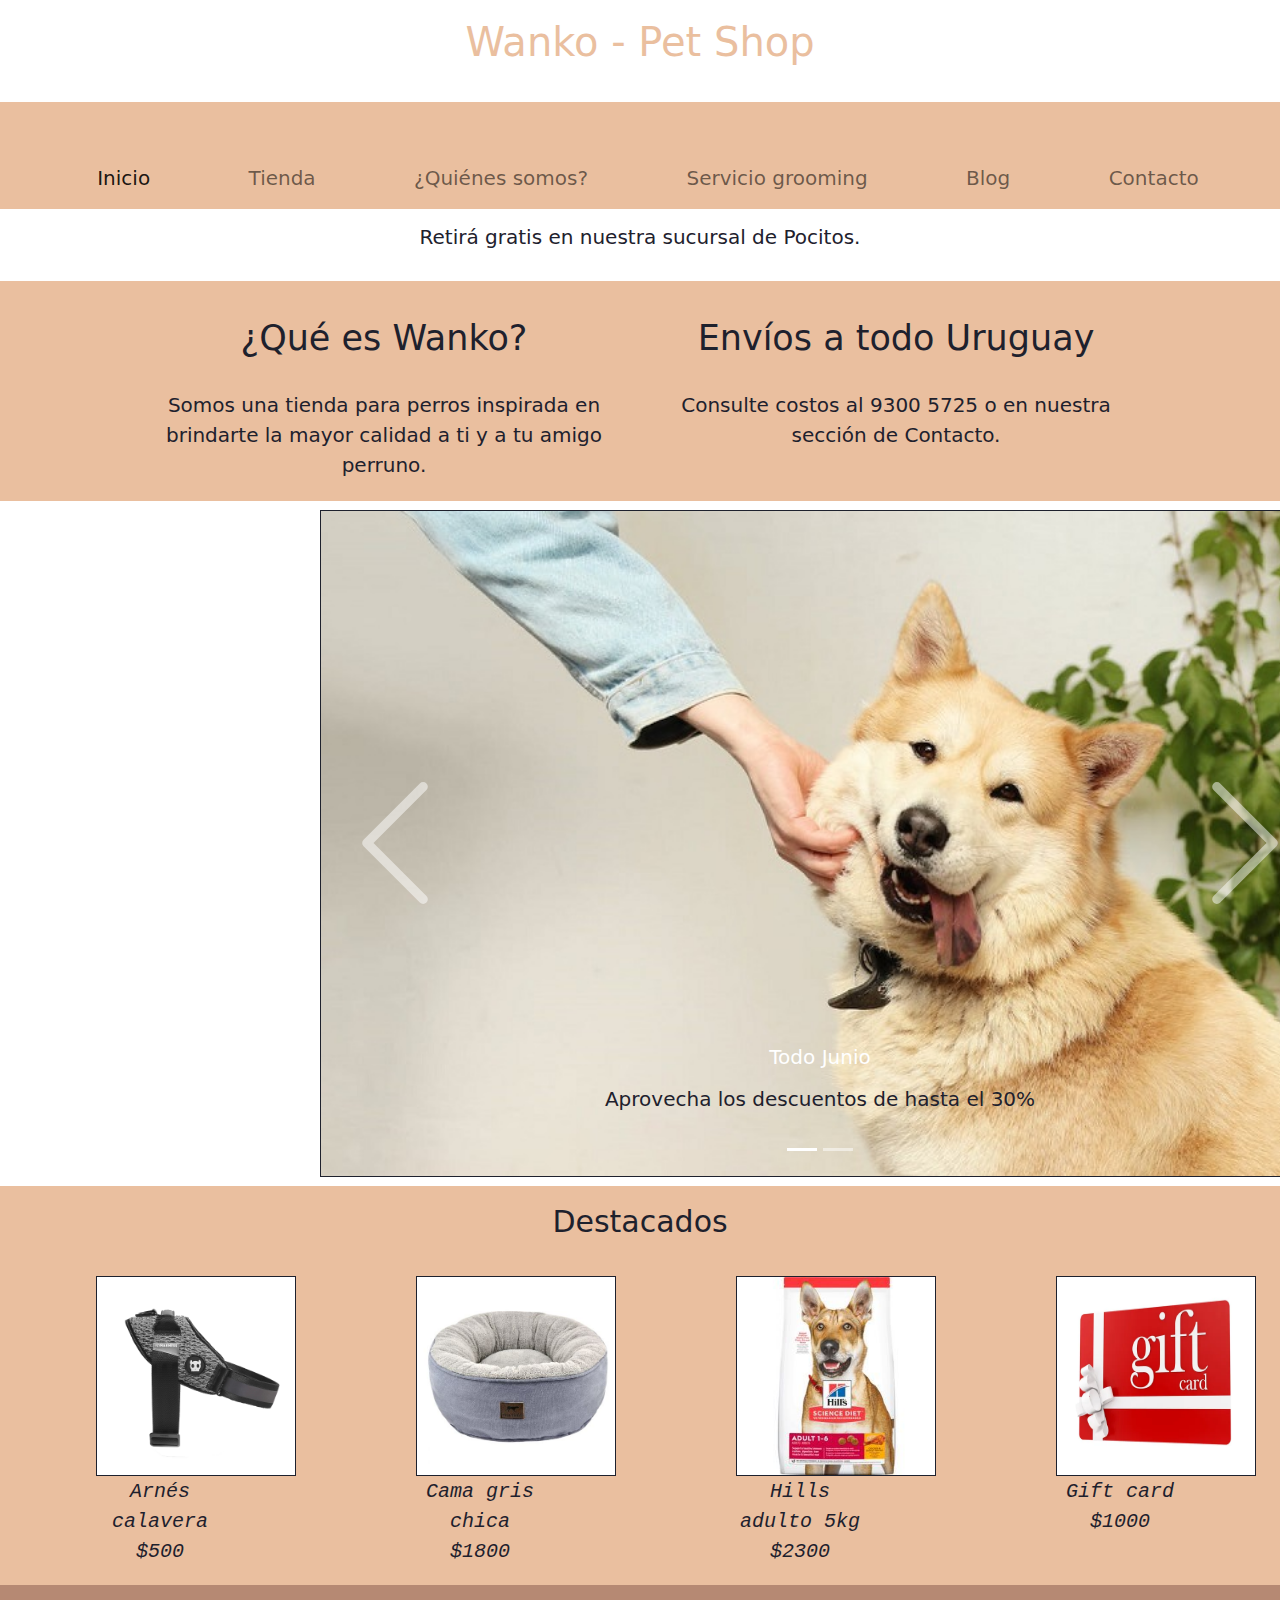
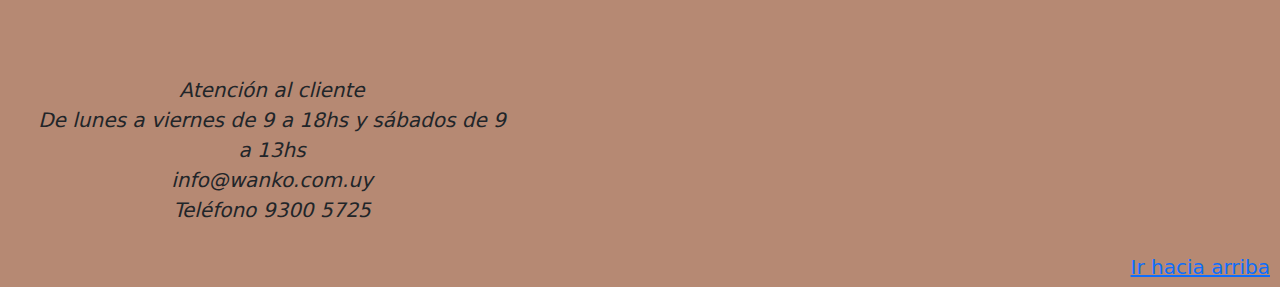
<file: index.html>
<!DOCTYPE html>
<html lang="es">
<head>
    <meta charset="UTF-8">
    <meta http-equiv="X-UA-Compatible" content="IE=edge">
    <meta name="viewport" content="width=device-width, initial-scale=1.0">
    <!--Keywords-->
    <meta name="keywords" content="perro, uruguay, montevideo, juguete, alimento, collar, mascota">
    <title>
        Wanko | Inicio
    </title>
    <!--Description-->
    <meta name="description" content="Tienda online de productos para perros. Hacemos envíos a todo Uruguay.">
    <!--Bootstrap-->
    <link rel="stylesheet" href="css/bootstrap.css">
    <!--Estilos CSS-->
    <link rel="stylesheet" href="./css/estilos.css">
     <!--Favicon-->
    <link rel="shortcut icon" href="imagen/favicon.ico" type="image/x-icon">
    <link rel="icon" href="imagen/favicon.ico" type="image/x-icon">

</head>
<body>
  <header id="arriba" class="centrar">
    <h1> Wanko - Pet Shop</h1>
  </header>
    <nav class="navbar navbar-expand-lg navbar-light" style="background-color: #EABF9F;">
      <div class="container-fluid">
        <a class="navbar-brand" href="#"></a>
        <button class="navbar-toggler" type="button" data-bs-toggle="collapse" data-bs-target="#navbarNav" aria-controls="navbarNav" aria-expanded="false" aria-label="Toggle navigation">
          <span class="navbar-toggler-icon"></span>
        </button>
        <div class="collapse navbar-collapse" id="navbarNav">
          <ul class="navbar-nav">
            <li class="nav-item">
              <a class="nav-link active" aria-current="page" href="index.html">Inicio</a>
            </li>
            <li class="nav-item">
              <a class="nav-link" href="paginas/tienda.html">Tienda</a>
            </li>
            <li class="nav-item">
              <a class="nav-link" href="paginas/faq.html">¿Quiénes somos?</a>
            </li>
            <li class="nav-item">
              <a class="nav-link" href="paginas/grooming.html">Servicio grooming</a>
            </li>
            <li class="nav-item">
              <a class="nav-link" href="paginas/blog.html">Blog</a>
            </li>
            <li class="nav-item">
              <a class="nav-link" href="paginas/contacto.html">Contacto</a>
            </li>
          </ul>
        </div>
      </div>
  </nav>
    <div class="mensajeHeader">
        <p class="centrar">
            Retirá gratis en nuestra sucursal de Pocitos.
        </p>
    </div>
    <main>
        </div>
        <section class="grid">
        <div>
            <h2 class="centrar"> 
                ¿Qué es Wanko?
            </h2>
            <p class="centrar">
                Somos una tienda para perros inspirada en brindarte la mayor calidad a ti y a tu amigo perruno.
            </p>
        </div>
        <div>
            <h2 class="centrar">
                Envíos a todo Uruguay
            </h2>
            <p class="centrar">
                Consulte costos al 9300 5725 o en nuestra sección de Contacto.
            </p>
        </div>
        </section>
        <!--Carrusel-->
        <div id="carouselExampleCaptions" class="carousel slide d-none d-md-block" data-bs-ride="false">
            <div class="carousel-indicators">
              <button type="button" data-bs-target="#carouselExampleCaptions" data-bs-slide-to="0" class="active" aria-current="true" aria-label="Slide 1"></button>
              <button type="button" data-bs-target="#carouselExampleCaptions" data-bs-slide-to="1" aria-label="Slide 2"></button>
            </div>
            <div class="carousel-inner">
              <div class="carousel-item active">
                <img src="imagen/pexels-photo-4422100.jpeg" class="d-block w-100" alt="Imagen perro">
                <div class="carousel-caption d-none d-md-block">
                  <h5>Todo Junio </h5>
                  <p>Aprovecha los descuentos de hasta el 30%</p>
                </div>
              </div>
              <div class="carousel-item">
                <img src="imagen/dog-cavalier-king-charles-spaniel-funny-pet-162193.jpeg" class="d-block w-100" alt="Imagen perro">
                <div class="carousel-caption d-none d-md-block">
                  <h5>Tienda abierta de lunes a sábado</h5>
                  <p>Ven a visitarnos</p>
                </div>
              </div>
            </div>
            <button class="carousel-control-prev" type="button" data-bs-target="#carouselExampleCaptions" data-bs-slide="prev">
              <span class="carousel-control-prev-icon" aria-hidden="true"></span>
              <span class="visually-hidden">Previous</span>
            </button>
            <button class="carousel-control-next" type="button" data-bs-target="#carouselExampleCaptions" data-bs-slide="next">
              <span class="carousel-control-next-icon" aria-hidden="true"></span>
              <span class="visually-hidden">Next</span>
            </button>
          </div>
          <!--Fin de carrusel-->
        <h3 class="centrar">Destacados</h3>
        <section class="gridDestacados">
            <div><img src="imagen/Flyharness-Urban-1.jpg" width="200" height="200" alt="Imagen de producto"> <p class="centrar cursivaDestacado">Arnés calavera $500</p>
            </div>
            <div> <img src="imagen/grey-bedding.jpg" width="200" height="200" alt="Imagen de producto"> <p class="centrar cursivaDestacado">Cama gris chica $1800</p>
            </div>
            <div><img src="imagen/hills_adulto_original.jpg" width="200" height="200" alt="Imagen de producto"> <p class="centrar cursivaDestacado">Hills adulto 5kg $2300</p>
            </div>
            <div><img src="imagen/depositphotos_14679439-stock-photo-gift-card.jpg" width="200" height="200" alt="Imagen de producto"> <p class="centrar cursivaDestacado">Gift card $1000</p>
            </div>
        </section>
    </main>
    <footer>
        <section class="gridFooter">
        <div>
        <ul class="cursiva">        
            <li>Atención al cliente</li>
            <li>De lunes a viernes de 9 a 18hs y sábados de 9 a 13hs</li>
            <li>info@wanko.com.uy</li>
            <li>Teléfono 9300 5725</li>
        </ul>
        </div>
        <div>
            <iframe src="https://www.google.com/maps/embed?pb=!1m18!1m12!1m3!1d1635.7381578827656!2d-56.150892566572445!3d-34.91958937253148!2m3!1f0!2f0!3f0!3m2!1i1024!2i768!4f13.1!3m3!1m2!1s0x959f817037f20ba9%3A0x3cf224806e90696a!2sRbla.%20Mahatma%20Gandhi%20675%2C%2011300%20Montevideo%2C%20Departamento%20de%20Montevideo!5e0!3m2!1ses-419!2suy!4v1652217825459!5m2!1ses-419!2suy" width="500" height="250" style="border:0;" allowfullscreen="" loading="lazy" referrerpolicy="no-referrer-when-downgrade"></iframe>
        </div>
        <div class="derecha">
            <a href="#arriba"> Ir hacia arriba</a>
        </div>
        </section>
    </footer>
    <!--JS de Bootstrap local-->
    <script src="js/bootstrap.js"></script>
</body>
</html>
</file>
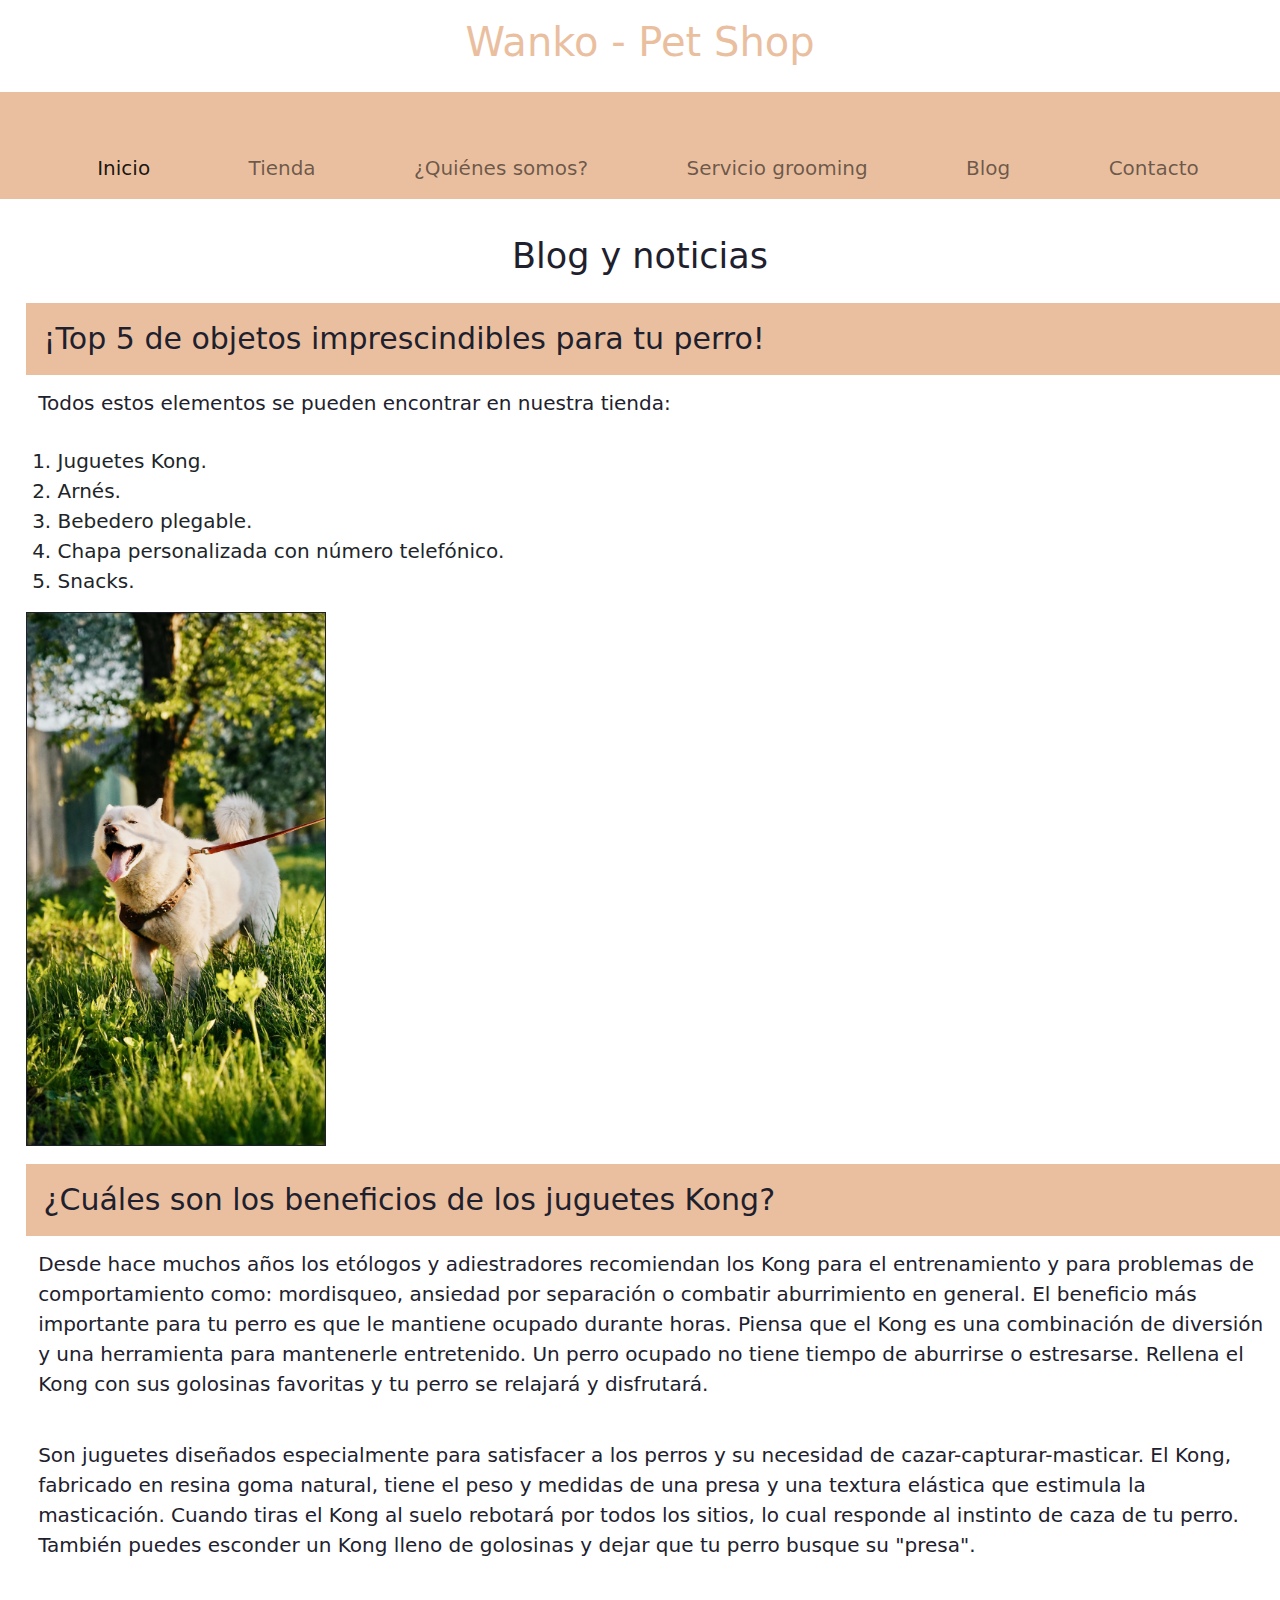
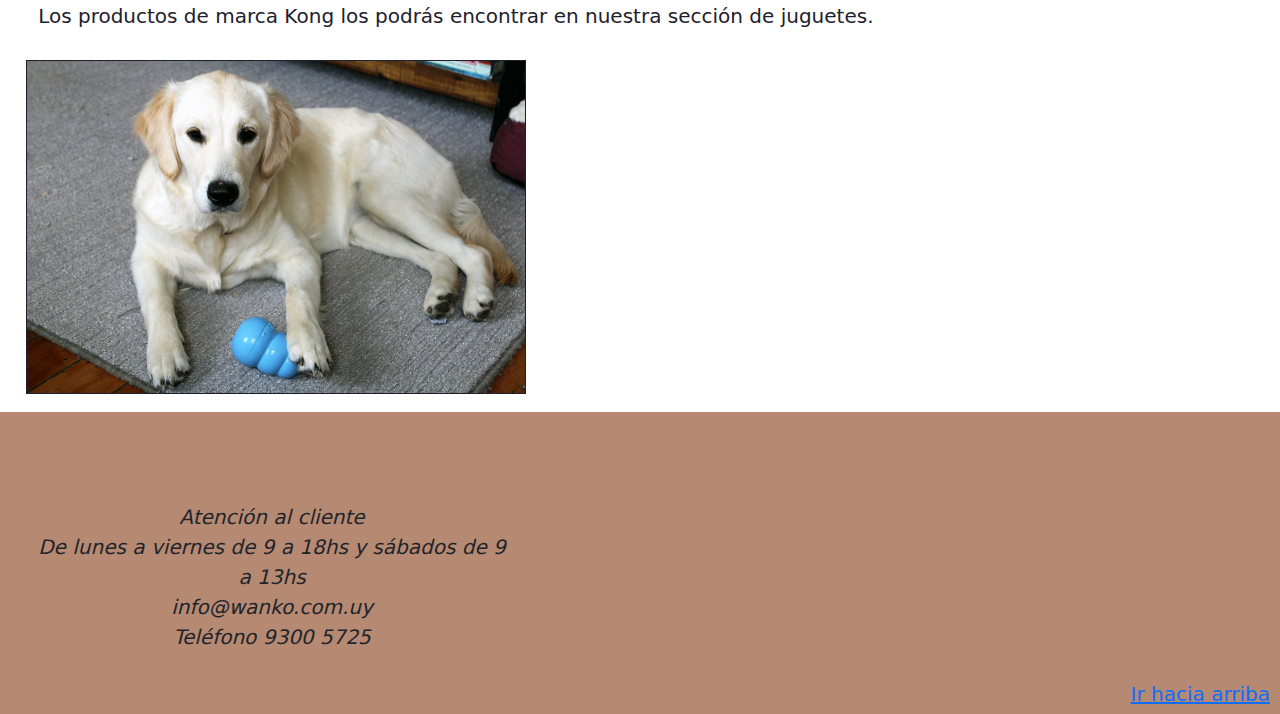
<file: paginas/blog.html>
<!DOCTYPE html>
<html lang="en">
<head>
    <meta charset="UTF-8">
    <meta http-equiv="X-UA-Compatible" content="IE=edge">
    <meta name="viewport" content="width=device-width, initial-scale=1.0">
    <!--Keywords-->
    <meta name="keywords" content="perro, uruguay, montevideo, juguete, alimento, collar, mascota">
    <title>Wanko | Blog </title>  
    <!--Description-->
    <meta name="description" content="Encontrarás noticias divertidas sobre perros aquí.">
    <!--Bootstrap-->
    <link rel="stylesheet" href="../css/bootstrap.css">
    <!--Estilos CSS-->
    <link rel="stylesheet" href="../css/estilos.css">
    <!--Favicon-->
    <link rel="shortcut icon" href="../imagen/favicon.ico" type="image/x-icon">
    <link rel="icon" href="../imagen/favicon.ico" type="image/x-icon">
</head>
<body>
    <header id="arriba" class="centrar">
        <h1> Wanko - Pet Shop</h1>
        <nav class="navbar navbar-expand-lg navbar-light" style="background-color: #EABF9F;">
            <div class="container-fluid">
              <a class="navbar-brand" href="#"></a>
              <button class="navbar-toggler" type="button" data-bs-toggle="collapse" data-bs-target="#navbarNav" aria-controls="navbarNav" aria-expanded="false" aria-label="Toggle navigation">
                <span class="navbar-toggler-icon"></span>
              </button>
              <div class="collapse navbar-collapse" id="navbarNav">
                <ul class="navbar-nav">
                  <li class="nav-item">
                    <a class="nav-link active" aria-current="page" href="../index.html">Inicio</a>
                  </li>
                  <li class="nav-item">
                    <a class="nav-link" href="../paginas/tienda.html">Tienda</a>
                  </li>
                  <li class="nav-item">
                    <a class="nav-link" href="../paginas/faq.html">¿Quiénes somos?</a>
                  </li>
                  <li class="nav-item">
                    <a class="nav-link" href="../paginas/grooming.html">Servicio grooming</a>
                  </li>
                  <li class="nav-item">
                    <a class="nav-link" href="../paginas/blog.html">Blog</a>
                  </li>
                  <li class="nav-item">
                    <a class="nav-link" href="../paginas/contacto.html">Contacto</a>
                  </li>
                </ul>
              </div>
            </div>
        </nav>
    </header>
    <main>
        <h2 class="centrar">Blog y noticias</h2>
        <div class="gridBlog">
        <h3> ¡Top 5 de objetos imprescindibles para tu perro!</h3>
        <p>Todos estos elementos se pueden encontrar en nuestra tienda:</p>
        <ol>
            <li>Juguetes Kong.</li>
            <li>Arnés.</li>
            <li>Bebedero plegable.</li>
            <li>Chapa personalizada con número telefónico.</li>
            <li>Snacks.</li>
        </ol>
        <img src="../imagen/pexels-anastasia-ilinamakarova-12031035.jpg" width="300" alt="Perro Akita paseando con un arnés">
        </div>
        <div class="gridBlog">
        <h3>¿Cuáles son los beneficios de los juguetes Kong?</h3>
        <p>Desde hace muchos años los etólogos y adiestradores recomiendan los Kong para el entrenamiento y para problemas de comportamiento como: mordisqueo, ansiedad por separación o combatir aburrimiento en general. El beneficio más importante para tu perro es que le mantiene ocupado durante horas. Piensa que el Kong es una combinación de diversión y una herramienta para mantenerle entretenido. Un perro ocupado no tiene tiempo de aburrirse o estresarse. Rellena el Kong con sus golosinas favoritas y tu perro se relajará y disfrutará.</p>
        <p>Son juguetes diseñados especialmente para satisfacer a los perros y su necesidad de cazar-capturar-masticar. El Kong, fabricado en resina goma natural, tiene el peso y medidas de una presa y una textura elástica que estimula la masticación. Cuando tiras el Kong al suelo rebotará por todos los sitios, lo cual responde al instinto de caza de tu perro. También puedes esconder un Kong lleno de golosinas y dejar que tu perro busque su "presa".</p>
        <p>Los productos de marca Kong los podrás encontrar en nuestra sección de juguetes.</p>
        <img src="../imagen/_hero_horiz_Kong-Puppy-Dog-Toy-1-9dcccc3429c044d8a68571f79461d06a.jpg" width="500" alt="Perro Golden Retriever con su Kong">
      </div>
    </main>
    <footer>
        <section class="gridFooter">
        <div>
        <ul class="cursiva">        
            <li>Atención al cliente</li>
            <li>De lunes a viernes de 9 a 18hs y sábados de 9 a 13hs</li>
            <li>info@wanko.com.uy</li>
            <li>Teléfono 9300 5725</li>
        </ul>
        </div>
        <div>
            <iframe src="https://www.google.com/maps/embed?pb=!1m18!1m12!1m3!1d1635.7381578827656!2d-56.150892566572445!3d-34.91958937253148!2m3!1f0!2f0!3f0!3m2!1i1024!2i768!4f13.1!3m3!1m2!1s0x959f817037f20ba9%3A0x3cf224806e90696a!2sRbla.%20Mahatma%20Gandhi%20675%2C%2011300%20Montevideo%2C%20Departamento%20de%20Montevideo!5e0!3m2!1ses-419!2suy!4v1652217825459!5m2!1ses-419!2suy" width="500" height="250" style="border:0;" allowfullscreen="" loading="lazy" referrerpolicy="no-referrer-when-downgrade"></iframe>
        </div>
        <div class="derecha">
            <a href="#arriba"> Ir hacia arriba</a>
        </div>
        </section>
    </footer>
    <!--JS de Bootstrap local-->
    <script src="../js/bootstrap.js"></script>
</body>
</html>
</file>
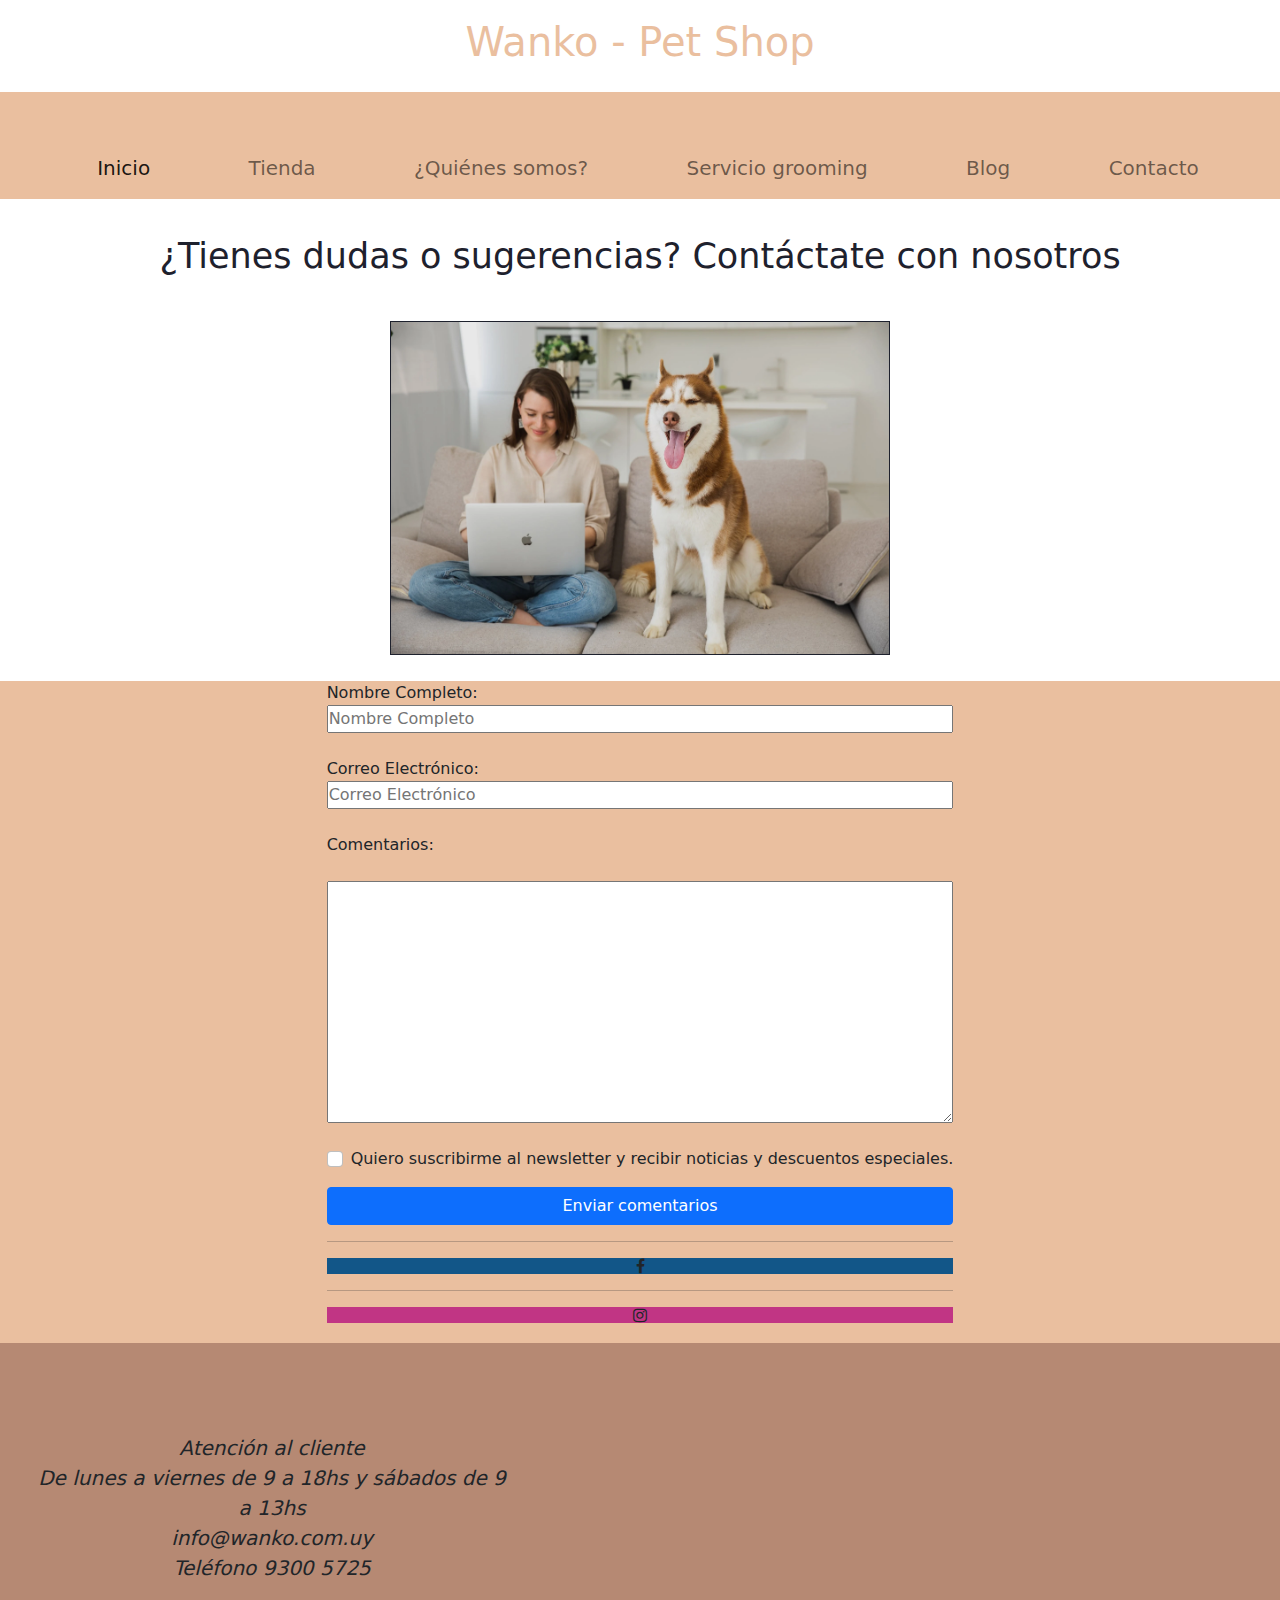
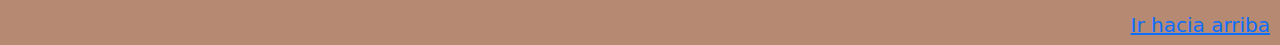
<file: paginas/contacto.html>
<!DOCTYPE html>
<html lang="es">
<head>
    <meta charset="UTF-8">
    <meta http-equiv="X-UA-Compatible" content="IE=edge">
    <meta name="viewport" content="width=device-width, initial-scale=1.0">
    <!--Keywords-->
    <meta name="keywords" content="perro, uruguay, montevideo, juguete, alimento, collar, mascota">
    <title> Wanko | Contacto </title>
    <!--Description-->
    <meta name="description" content="Página de contacto de Wanko. Mira nuestras redes sociales.">
    <!--Bootstrap-->
    <link rel="stylesheet" href="../css/bootstrap.css">
    <!--Estilos CSS-->
    <link rel="stylesheet" href="../css/estilos.css">
    <!--Favicon-->
    <link rel="shortcut icon" href="../imagen/favicon.ico" type="image/x-icon">
    <link rel="icon" href="../imagen/favicon.ico" type="image/x-icon">
    <!--Social media-->
    <link rel="stylesheet" href="https://cdnjs.cloudflare.com/ajax/libs/font-awesome/4.7.0/css/font-awesome.min.css">
</head>   
<body>
    <header id="arriba" class="centrar">
        <h1> Wanko - Pet Shop</h1>
        <nav class="navbar navbar-expand-lg navbar-light" style="background-color: #EABF9F;">
            <div class="container-fluid">
              <a class="navbar-brand" href="#"></a>
              <button class="navbar-toggler" type="button" data-bs-toggle="collapse" data-bs-target="#navbarNav" aria-controls="navbarNav" aria-expanded="false" aria-label="Toggle navigation">
                <span class="navbar-toggler-icon"></span>
              </button>
              <div class="collapse navbar-collapse" id="navbarNav">
                <ul class="navbar-nav">
                  <li class="nav-item">
                    <a class="nav-link active" aria-current="page" href="../index.html">Inicio</a>
                  </li>
                  <li class="nav-item">
                    <a class="nav-link" href="../paginas/tienda.html">Tienda</a>
                  </li>
                  <li class="nav-item">
                    <a class="nav-link" href="../paginas/faq.html">¿Quiénes somos?</a>
                  </li>
                  <li class="nav-item">
                    <a class="nav-link" href="../paginas/grooming.html">Servicio grooming</a>
                  </li>
                  <li class="nav-item">
                    <a class="nav-link" href="../paginas/blog.html">Blog</a>
                  </li>
                  <li class="nav-item">
                    <a class="nav-link" href="../paginas/contacto.html">Contacto</a>
                  </li>
                </ul>
              </div>
            </div>
        </nav>
    </header>
    <main>
        <h2 class="centrar"> ¿Tienes dudas o sugerencias? Contáctate con nosotros</h2>
        <h2 class="centrar"><img src="../imagen/pexels-photo-4680295.webp" width="500" alt="Mujer escribiendo en una laptop con un Husky al lado"/></h2>
        <div class="form">
        <form action="">
            <label for="nombre"> Nombre Completo: </label>
            <input type="text" name="nombre" placeholder="Nombre Completo"> <br>
            <label for="correo"> Correo Electrónico: </label>
            <input type="email" name="correo" placeholder="Correo Electrónico"> <br>
            <label for="comentarios"> Comentarios: </label> <br>
            <textarea name="comentarios" cols="50" rows="10"></textarea><br>
              <div class="mb-3 form-check">
                <input type="checkbox" class="form-check-input" id="exampleCheck1">
                <label class="form-check-label" for="exampleCheck1">Quiero suscribirme al newsletter y recibir noticias y descuentos especiales.</label>
              </div>
              <button type="submit" class="btn btn-primary">Enviar comentarios</button>
              <hr>
              <i class="fa fa-facebook-f iconof centrar"></i>
              <hr>
              <i class="fa fa-instagram iconoi centrar"></i>
          </div>
    </main>
    <footer>
        <section class="gridFooter">
        <div>
        <ul class="cursiva">        
            <li>Atención al cliente</li>
            <li>De lunes a viernes de 9 a 18hs y sábados de 9 a 13hs</li>
            <li>info@wanko.com.uy</li>
            <li>Teléfono 9300 5725</li>
        </ul>
        </div>
        <div>
            <iframe src="https://www.google.com/maps/embed?pb=!1m18!1m12!1m3!1d1635.7381578827656!2d-56.150892566572445!3d-34.91958937253148!2m3!1f0!2f0!3f0!3m2!1i1024!2i768!4f13.1!3m3!1m2!1s0x959f817037f20ba9%3A0x3cf224806e90696a!2sRbla.%20Mahatma%20Gandhi%20675%2C%2011300%20Montevideo%2C%20Departamento%20de%20Montevideo!5e0!3m2!1ses-419!2suy!4v1652217825459!5m2!1ses-419!2suy" width="500" height="250" style="border:0;" allowfullscreen="" loading="lazy" referrerpolicy="no-referrer-when-downgrade"></iframe>
        </div>
        <div class="derecha">
            <a href="#arriba"> Ir hacia arriba</a>
        </div>
        </section>
    </footer>
    <!--JS de Bootstrap local-->
    <script src="../js/bootstrap.js"></script>
</body>
</html>
</file>
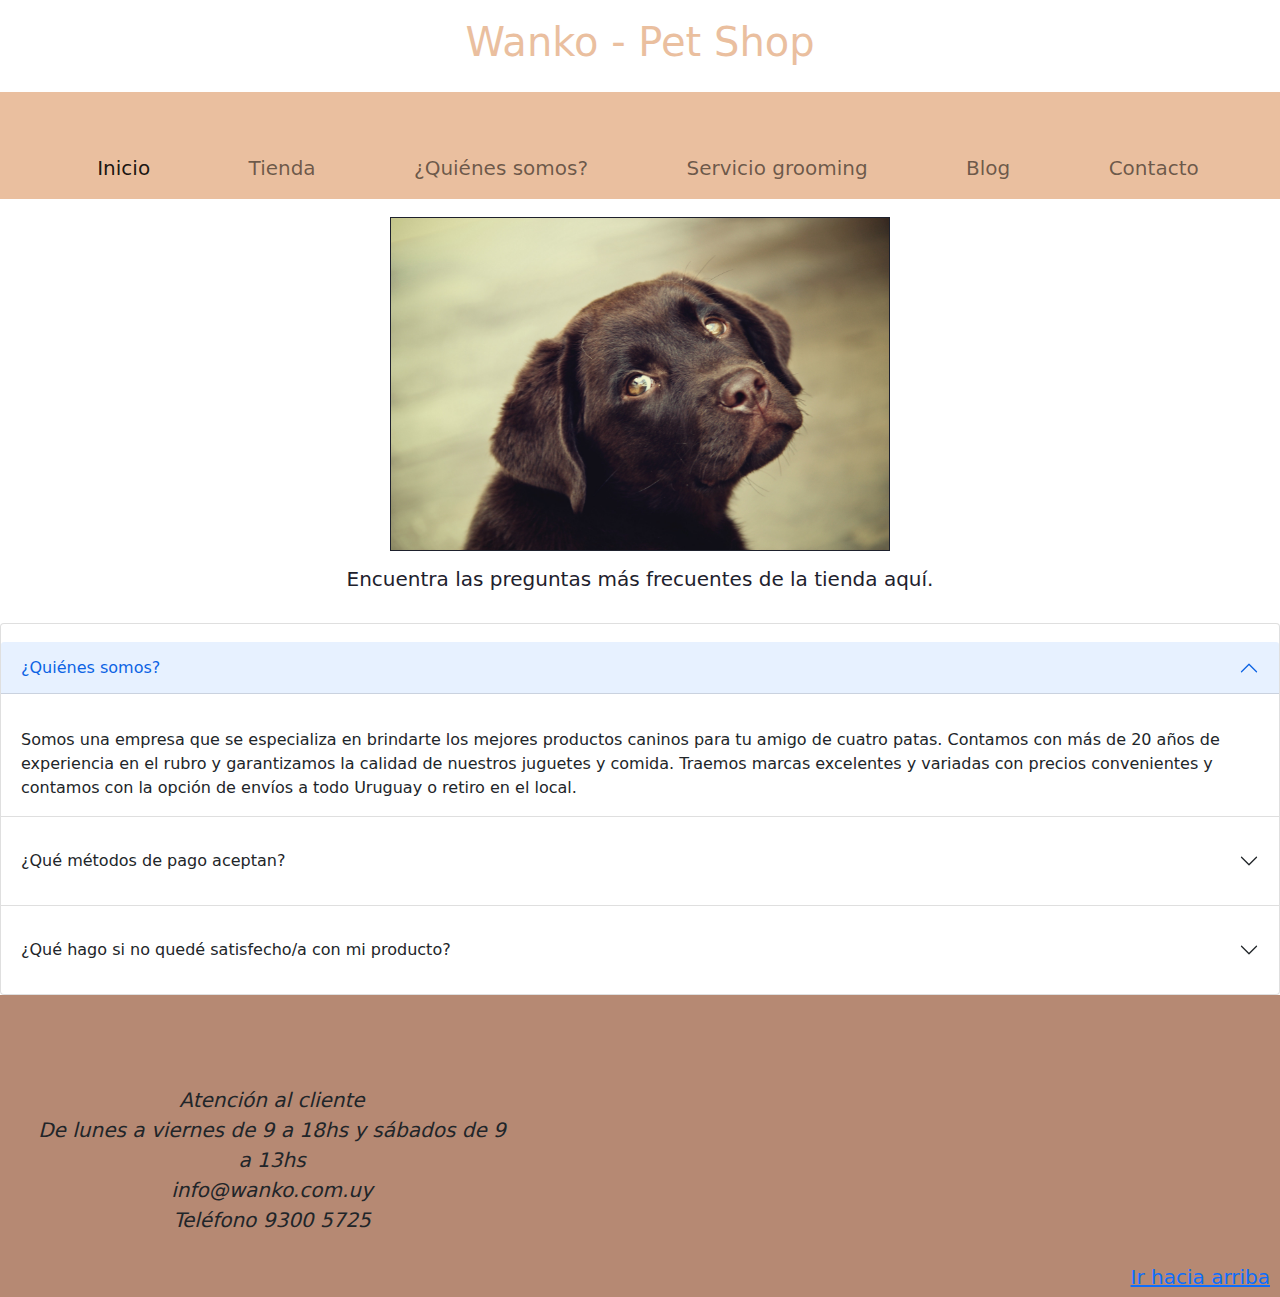
<file: paginas/faq.html>
<!DOCTYPE html>
<html lang="es">
<head>
    <meta charset="UTF-8">
    <meta http-equiv="X-UA-Compatible" content="IE=edge">
    <meta name="viewport" content="width=device-width, initial-scale=1.0">
    <!--Keywords-->
    <meta name="keywords" content="perro, uruguay, montevideo, juguete, alimento, collar, mascota">
    <title>Wanko | ¿Quiénes somos?</title>
    <!--Description-->
    <meta name="description" content="Preguntas frecuentes de tienda online para perros. Envíos a todo Montevideo.">
    <!--Bootstrap-->
    <link rel="stylesheet" href="../css/bootstrap.css">
     <!--Estilos CSS-->
    <link rel="stylesheet" href="../css/estilos.css">   
    <!--Favicon-->
    <link rel="shortcut icon" href="../imagen/favicon.ico" type="image/x-icon">
    <link rel="icon" href="../imagen/favicon.ico" type="image/x-icon">
</head>
<body>
    <header id="arriba" class="centrar">
        <h1> Wanko - Pet Shop</h1>
        <nav class="navbar navbar-expand-lg navbar-light" style="background-color: #EABF9F;">
            <div class="container-fluid">
              <a class="navbar-brand" href="#"></a>
              <button class="navbar-toggler" type="button" data-bs-toggle="collapse" data-bs-target="#navbarNav" aria-controls="navbarNav" aria-expanded="false" aria-label="Toggle navigation">
                <span class="navbar-toggler-icon"></span>
              </button>
              <div class="collapse navbar-collapse" id="navbarNav">
                <ul class="navbar-nav">
                  <li class="nav-item">
                    <a class="nav-link active" aria-current="page" href="../index.html">Inicio</a>
                  </li>
                  <li class="nav-item">
                    <a class="nav-link" href="../paginas/tienda.html">Tienda</a>
                  </li>
                  <li class="nav-item">
                    <a class="nav-link" href="../paginas/faq.html">¿Quiénes somos?</a>
                  </li>
                  <li class="nav-item">
                    <a class="nav-link" href="../paginas/grooming.html">Servicio grooming</a>
                  </li>
                  <li class="nav-item">
                    <a class="nav-link" href="../paginas/blog.html">Blog</a>
                  </li>
                  <li class="nav-item">
                    <a class="nav-link" href="../paginas/contacto.html">Contacto</a>
                  </li>
                </ul>
              </div>
            </div>
        </nav>
    </header>
    <main> 
        <div class="centrar">
            <img src="../imagen/pexels-helena-lopes-1790445.jpg" width="500" alt="Imagen de cachorro">
            <p>Encuentra las preguntas más frecuentes de la tienda aquí.</p>
        </div>
        <!--Principio acordeón-->
        <div class="accordion" id="accordionExample">
            <div class="accordion-item">
              <h2 class="accordion-header" id="headingOne">
                <button class="accordion-button" type="button" data-bs-toggle="collapse" data-bs-target="#collapseOne" aria-expanded="true" aria-controls="collapseOne">
                  ¿Quiénes somos?
                </button>
              </h2>
              <div id="collapseOne" class="accordion-collapse collapse show" aria-labelledby="headingOne" data-bs-parent="#accordionExample">
                <div class="accordion-body">
                  Somos una empresa que se especializa en brindarte los mejores productos caninos para tu amigo de cuatro patas. Contamos con más de 20 años de experiencia en el rubro y garantizamos la calidad de nuestros juguetes y comida. Traemos marcas excelentes y variadas con precios convenientes y contamos con la opción de envíos a todo Uruguay o retiro en el local.
                </div>
              </div>
            </div>
            <div class="accordion-item">
              <h2 class="accordion-header" id="headingTwo">
                <button class="accordion-button collapsed" type="button" data-bs-toggle="collapse" data-bs-target="#collapseTwo" aria-expanded="false" aria-controls="collapseTwo">
                  ¿Qué métodos de pago aceptan?
                </button>
              </h2>
              <div id="collapseTwo" class="accordion-collapse collapse" aria-labelledby="headingTwo" data-bs-parent="#accordionExample">
                <div class="accordion-body">
                    En nuestra tienda online aceptamos pago por Paypal, MercadoPago, o tarjeta de crédito o débito MasterCard o Visa.
                </div>
              </div>
            </div>
            <div class="accordion-item">
              <h2 class="accordion-header" id="headingThree">
                <button class="accordion-button collapsed" type="button" data-bs-toggle="collapse" data-bs-target="#collapseThree" aria-expanded="false" aria-controls="collapseThree">
                ¿Qué hago si no quedé satisfecho/a con mi producto?
                </button>
              </h2>
              <div id="collapseThree" class="accordion-collapse collapse" aria-labelledby="headingThree" data-bs-parent="#accordionExample">
                <div class="accordion-body">
                Contamos con un sistema de reembolso si el producto entregado estaba defectuoso o roto al momento de ser entregado. No se aceptará por mal uso del mismo. Por favor dirígite a nuestra página de contacto y llena el formulario para que podamos ayudarte si tienes alguna duda, te atenderemos lo más pronto posible.
                </div>
              </div>
            </div>
          </div>
        <!--Fin acordeón-->
    </main>
    <footer>
        <section class="gridFooter">
        <div>
        <ul class="cursiva">        
            <li>Atención al cliente</li>
            <li>De lunes a viernes de 9 a 18hs y sábados de 9 a 13hs</li>
            <li>info@wanko.com.uy</li>
            <li>Teléfono 9300 5725</li>
        </ul>
        </div>
        <div>
            <iframe src="https://www.google.com/maps/embed?pb=!1m18!1m12!1m3!1d1635.7381578827656!2d-56.150892566572445!3d-34.91958937253148!2m3!1f0!2f0!3f0!3m2!1i1024!2i768!4f13.1!3m3!1m2!1s0x959f817037f20ba9%3A0x3cf224806e90696a!2sRbla.%20Mahatma%20Gandhi%20675%2C%2011300%20Montevideo%2C%20Departamento%20de%20Montevideo!5e0!3m2!1ses-419!2suy!4v1652217825459!5m2!1ses-419!2suy" width="500" height="250" style="border:0;" allowfullscreen="" loading="lazy" referrerpolicy="no-referrer-when-downgrade"></iframe>
        </div>
        <div class="derecha">
            <a href="#arriba"> Ir hacia arriba</a>
        </div>
        </section>
    </footer>
    <!--JS de Bootstrap local-->
    <script src="../js/bootstrap.js"></script>
</body>
</html>
</file>
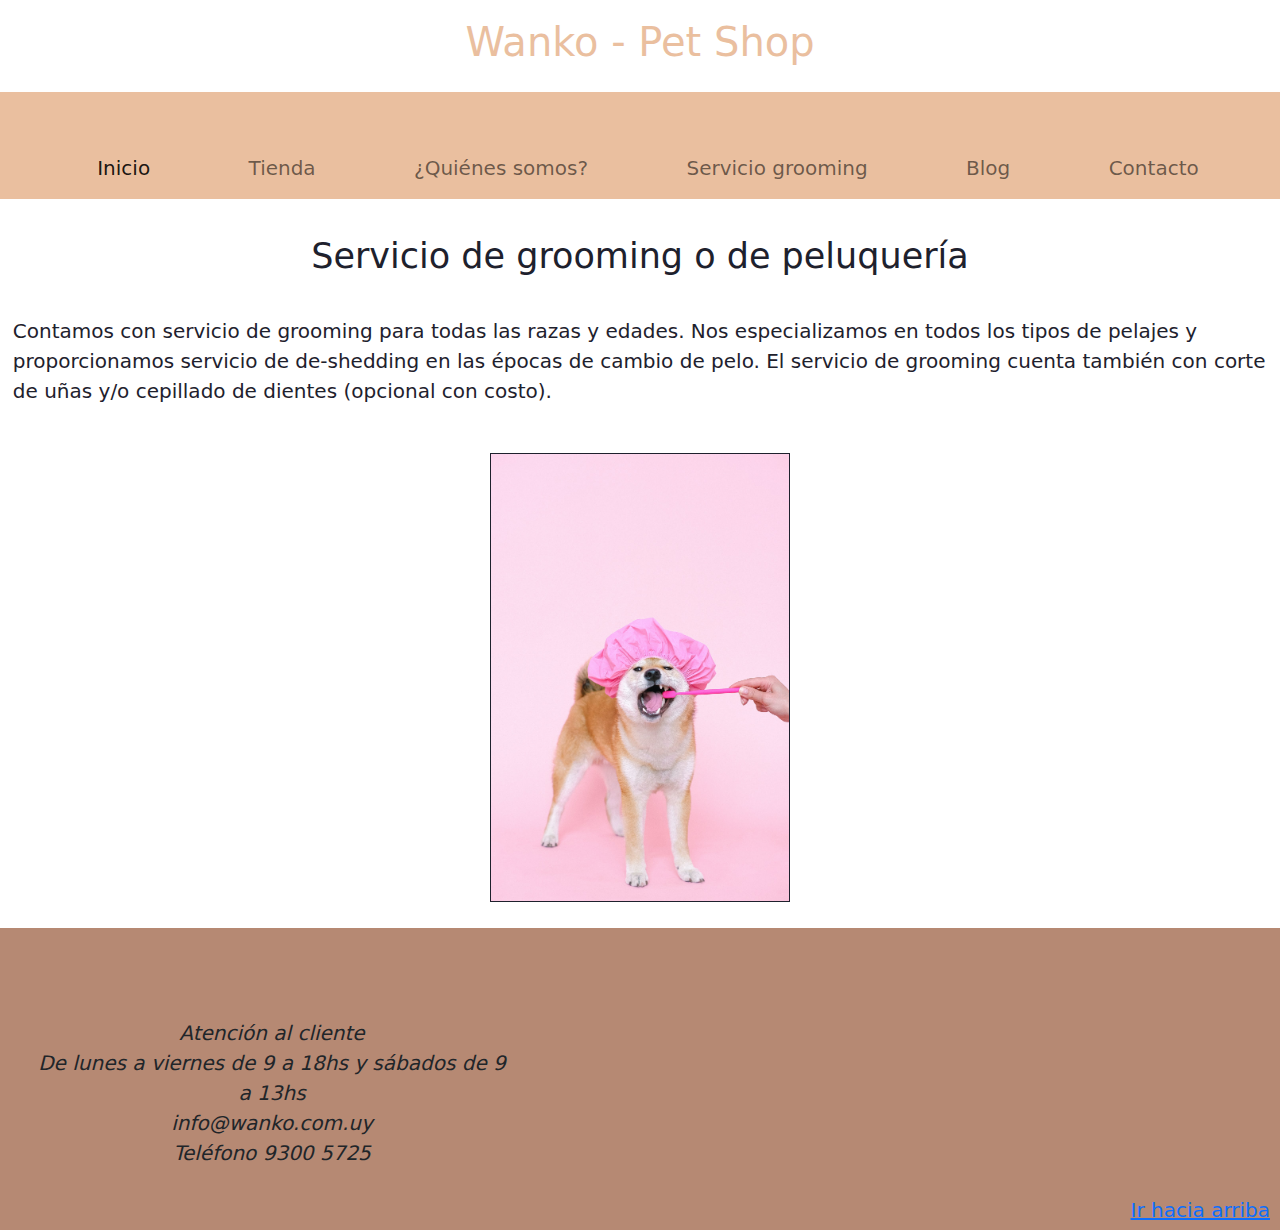
<file: paginas/grooming.html>
<!DOCTYPE html>
<html lang="es">
<head>
    <meta charset="UTF-8">
    <meta http-equiv="X-UA-Compatible" content="IE=edge">
    <meta name="viewport" content="width=device-width, initial-scale=1.0">
    <!--Keywords-->
    <meta name="keywords" content="perro, uruguay, montevideo, juguete, alimento, collar, mascota">
    <title>Servicio Grooming | Wanko</title>
    <!--Description-->
    <meta name="description" content="Servicio de peluquería canina en Montevideo de todas las razas.">
    <!--Bootstrap-->
    <link rel="stylesheet" href="../css/bootstrap.css">
    <!--Estilos CSS-->
    <link rel="stylesheet" href="../css/estilos.css">
    <!--Favicon-->
    <link rel="shortcut icon" href="../imagen/favicon.ico" type="image/x-icon">
    <link rel="icon" href="../imagen/favicon.ico" type="image/x-icon">
</head>
    <body>
    <header id="arriba" class="centrar">
        <h1> Wanko - Pet Shop</h1>
        <nav class="navbar navbar-expand-lg navbar-light" style="background-color: #EABF9F;">
            <div class="container-fluid">
              <a class="navbar-brand" href="#"></a>
              <button class="navbar-toggler" type="button" data-bs-toggle="collapse" data-bs-target="#navbarNav" aria-controls="navbarNav" aria-expanded="false" aria-label="Toggle navigation">
                <span class="navbar-toggler-icon"></span>
              </button>
              <div class="collapse navbar-collapse" id="navbarNav">
                <ul class="navbar-nav">
                  <li class="nav-item">
                    <a class="nav-link active" aria-current="page" href="../index.html">Inicio</a>
                  </li>
                  <li class="nav-item">
                    <a class="nav-link" href="../paginas/tienda.html">Tienda</a>
                  </li>
                  <li class="nav-item">
                    <a class="nav-link" href="../paginas/faq.html">¿Quiénes somos?</a>
                  </li>
                  <li class="nav-item">
                    <a class="nav-link" href="../paginas/grooming.html">Servicio grooming</a>
                  </li>
                  <li class="nav-item">
                    <a class="nav-link" href="../paginas/blog.html">Blog</a>
                  </li>
                  <li class="nav-item">
                    <a class="nav-link" href="../paginas/contacto.html">Contacto</a>
                  </li>
                </ul>
              </div>
            </div>
        </nav>
    </header>
    <main>
        <h2 class="centrar">Servicio de grooming o de peluquería</h2>
        <p>Contamos con servicio de grooming para todas las razas y edades. Nos especializamos en todos los tipos de pelajes y proporcionamos servicio de de-shedding en las épocas de cambio de pelo. El servicio de grooming cuenta también con corte de uñas y/o cepillado de dientes (opcional con costo).</p>
        <h2 class="centrar"><img src="../imagen/pexels-photo-4588018.jpeg" width="300" alt="Perro Shiba Inu con gorra de baño recibiendo un cepillado de dientes"</h2>

    </main>
    <footer>
        <section class="gridFooter">
        <div>
        <ul class="cursiva">        
            <li>Atención al cliente</li>
            <li>De lunes a viernes de 9 a 18hs y sábados de 9 a 13hs</li>
            <li>info@wanko.com.uy</li>
            <li>Teléfono 9300 5725</li>
        </ul>
        </div>
        <div>
            <iframe src="https://www.google.com/maps/embed?pb=!1m18!1m12!1m3!1d1635.7381578827656!2d-56.150892566572445!3d-34.91958937253148!2m3!1f0!2f0!3f0!3m2!1i1024!2i768!4f13.1!3m3!1m2!1s0x959f817037f20ba9%3A0x3cf224806e90696a!2sRbla.%20Mahatma%20Gandhi%20675%2C%2011300%20Montevideo%2C%20Departamento%20de%20Montevideo!5e0!3m2!1ses-419!2suy!4v1652217825459!5m2!1ses-419!2suy" width="500" height="250" style="border:0;" allowfullscreen="" loading="lazy" referrerpolicy="no-referrer-when-downgrade"></iframe>
        </div>
        <div class="derecha">
            <a href="#arriba"> Ir hacia arriba</a>
        </div>
        </section>
    </footer>
    <!--JS de Bootstrap local-->
    <script src="../js/bootstrap.js"></script>
</body>
</html>
</file>
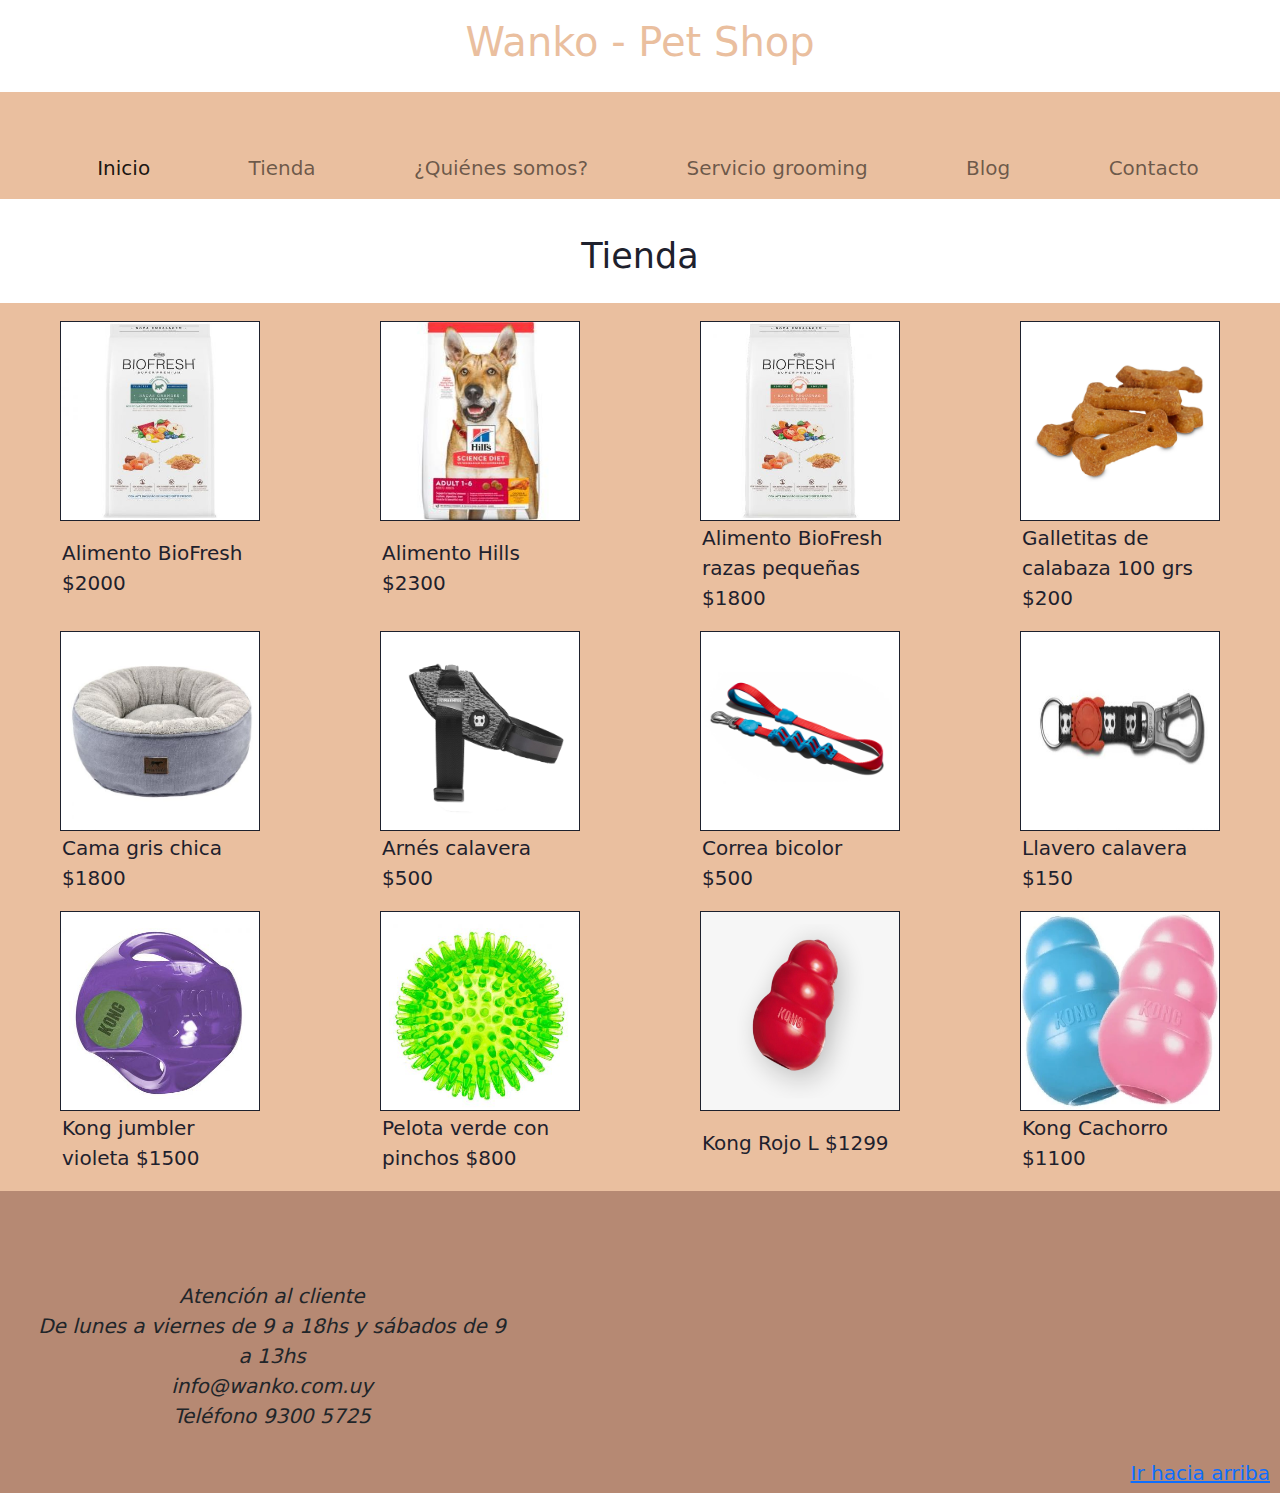
<file: paginas/tienda.html>
<!DOCTYPE html>
<html lang="es">
<head>
    <meta charset="UTF-8">
    <meta http-equiv="X-UA-Compatible" content="IE=edge">
    <meta name="viewport" content="width=device-width, initial-scale=1.0">
    <!--Keywords-->
    <meta name="keywords" content="perro, uruguay, montevideo, juguete, alimento, collar, mascota">
    <title>Wanko | Tienda</title>
    <!--Description-->
    <meta name="description" content="Tienda online de productos para perros. Hacemos envíos a todo Uruguay. Collares, juguetes y alimentos.">
    <!--Bootstrap-->
    <link rel="stylesheet" href="../css/bootstrap.css">
    <!--Estilos CSS-->
    <link rel="stylesheet" href="../css/estilos.css">
    <!--Favicon-->
    <link rel="shortcut icon" href="../imagen/favicon.ico" type="image/x-icon">
    <link rel="icon" href="../imagen/favicon.ico" type="image/x-icon">
</head>
<body>
    <header id="arriba" class="centrar">
        <h1> Wanko - Pet Shop</h1>
        <nav class="navbar navbar-expand-lg navbar-light" style="background-color: #EABF9F;">
            <div class="container-fluid">
              <a class="navbar-brand" href="#"></a>
              <button class="navbar-toggler" type="button" data-bs-toggle="collapse" data-bs-target="#navbarNav" aria-controls="navbarNav" aria-expanded="false" aria-label="Toggle navigation">
                <span class="navbar-toggler-icon"></span>
              </button>
              <div class="collapse navbar-collapse" id="navbarNav">
                <ul class="navbar-nav">
                  <li class="nav-item">
                    <a class="nav-link active" aria-current="page" href="../index.html">Inicio</a>
                  </li>
                  <li class="nav-item">
                    <a class="nav-link" href="../paginas/tienda.html">Tienda</a>
                  </li>
                  <li class="nav-item">
                    <a class="nav-link" href="../paginas/faq.html">¿Quiénes somos?</a>
                  </li>
                  <li class="nav-item">
                    <a class="nav-link" href="../paginas/grooming.html">Servicio grooming</a>
                  </li>
                  <li class="nav-item">
                    <a class="nav-link" href="../paginas/blog.html">Blog</a>
                  </li>
                  <li class="nav-item">
                    <a class="nav-link" href="../paginas/contacto.html">Contacto</a>
                  </li>
                </ul>
              </div>
            </div>
        </nav>
    </header>
    <main>
        <h2 class="centrar"> Tienda </h2>
        <section class="gridRepetitivo"> <!--Estilo Grid repetitivo-->
        <div class=centralizar><img src="../imagen/biofresh_filhote_rg_2.jpg" width="200" height="200" alt="Imagen de producto"> <p>Alimento BioFresh $2000</p></div>
        <div class=centralizar><img src="../imagen/hills_adulto_original.jpg" width="200" height="200" alt="Imagen de producto"> <p>Alimento Hills $2300</p></div>
        <div class=centralizar><img src="../imagen/biofresh-adulto-razas-pequenas-perros-1_2.jpg"width="200" height="200" alt="Imagen de producto"> <p>Alimento BioFresh razas pequeñas $1800</p></div>
        <div class=centralizar><img src="../imagen/2919811-center-1.webp" width="200" height="200" alt="Imagen de producto"> <p>Galletitas de calabaza 100 grs $200</p></div>
        <div class=centralizar><img src="../imagen/grey-bedding.jpg" width="200" height="200" alt="Imagen de producto"> <p>Cama gris chica $1800</p></div>
        <div class=centralizar><img src="../imagen/Flyharness-Urban-1.jpg" width="200" height="200" alt="Imagen de producto"> <p>Arnés calavera $500</p></div>
        <div class=centralizar><img src="../imagen/2Zee-Dog-Correa-RUFF-Mika1.png"width="200" height="200" alt="Imagen de producto"> <p>Correa bicolor $500</div>
        <div class=centralizar><img src="../imagen/kcskull_1.jpg" width="200" height="200" alt="Imagen de producto"> <p>Llavero calavera $150</div>
        <div class=centralizar><img src="../imagen/kong_jumbler_purple_1920x.jpg"width="200" height="200" alt="Imagen de producto"> <p>Kong jumbler violeta $1500</div>
        <div class=centralizar><img src="../imagen/pa6414_1.png"width="200" height="200" alt="Imagen de producto"> <p>Pelota verde con pinchos $800</div>
        <div class=centralizar><img src="../imagen/807-8073132_kong-dog-toy.png" width="200" height="200" alt="Imagen de producto"> <p>Kong Rojo L $1299</div>
        <div class=centralizar><img src="../imagen/Kong-puppy-toy-para-cachorros-juguete-cl-sico-de-8x5-cm-colores-medios-en-stock-rosa.jpg_Q90.jpg_.webp" width="200" height="200" alt="Imagen de producto"> <p>Kong Cachorro $1100 </div>
        </section>
    </main>
    <footer>
        <section class="gridFooter">
        <div>
        <ul class="cursiva">        
            <li>Atención al cliente</li>
            <li>De lunes a viernes de 9 a 18hs y sábados de 9 a 13hs</li>
            <li>info@wanko.com.uy</li>
            <li>Teléfono 9300 5725</li>
        </ul>
        </div>
        <div>
            <iframe src="https://www.google.com/maps/embed?pb=!1m18!1m12!1m3!1d1635.7381578827656!2d-56.150892566572445!3d-34.91958937253148!2m3!1f0!2f0!3f0!3m2!1i1024!2i768!4f13.1!3m3!1m2!1s0x959f817037f20ba9%3A0x3cf224806e90696a!2sRbla.%20Mahatma%20Gandhi%20675%2C%2011300%20Montevideo%2C%20Departamento%20de%20Montevideo!5e0!3m2!1ses-419!2suy!4v1652217825459!5m2!1ses-419!2suy" width="500" height="250" style="border:0;" allowfullscreen="" loading="lazy" referrerpolicy="no-referrer-when-downgrade"></iframe>
        </div>
        <div class="derecha">
            <a href="#arriba"> Ir hacia arriba</a>
        </div>
        </section>
    </footer>
    <!--JS de Bootstrap local-->
    <script src="../js/bootstrap.js"></script>
</body>
</html>
</file>
<file: css/estilos.css>
@charset "UTF-8";
/*IMPORTAR */ /* VARIABLES */
@import url("https://fonts.googleapis.com/css2?family=Noto+Serif+JP:wght@300&display=swap");
* {
  margin: 0;
  padding: 0;
  box-sizing: border-box;
}

/*Importar Google Fonts*/
header {
  background-color: white;
  margin-top: 2vh;
  margin-bottom: 2vh;
}

h1 {
  font-size: 40px;
  color: #EABF9F;
  padding-bottom: 2vh;
}

section {
  background-color: #EABF9F;
  padding-top: 2vh;
}

nav {
  background-color: #EABF9F;
  text-align: center;
  padding: 20px;
}

p {
  color: #1E212D;
  font-size: 20px;
  padding: 1%;
}

span {
  list-style-type: none;
  padding: 75px;
}

footer {
  background-color: #B68973;
}

ul {
  list-style-type: none;
  text-align: center;
  font-size: 20px;
  padding-top: 5vh;
}

ol {
  font-size: 20px;
}

form {
  padding-bottom: 20px;
  display: grid;
  justify-content: center;
  background-color: #EABF9F;
}

img {
  border: solid 1px #1E212D;
}

.carousel {
  width: 1000px;
  margin-top: 1vh;
  margin-left: 25%;
  margin-bottom: 1vh;
}

.navbar-nav,
.mr-auto {
  flex: 1;
  margin: auto !important;
  display: flex;
  justify-content: space-around;
}

/*Estilos GRIDS*/
.grid {
  display: grid;
  grid-template-columns: 40% 40%;
  justify-content: center;
}

.gridDestacados {
  display: grid;
  grid-template-columns: 10% 10% 10% 10%;
  justify-content: space-around;
}

.gridFooter {
  display: grid;
  grid-template-columns: 2fr 2fr 1fr;
  justify-content: space-around;
  background-color: #B68973;
  padding-top: 5vh;
}

.gridRepetitivo {
  display: grid;
  grid-template-columns: repeat(4, auto);
  grid-template-rows: repeat(3, auto);
}

.gridBlog {
  display: grid;
  align-content: flex-start;
  padding-left: 2%;
  padding-bottom: 2vh;
}

/*Class*/
.centrar {
  text-align: center;
}

.mensajeHeader {
  background-color: white;
  color: #1E212D;
}

.cursiva, .cursivaDestacado {
  font-style: italic;
}

/**EXTEND**/
.cursivaDestacado {
  font-family: "Courier New", Courier, monospace;
}

/**INICIO MIXIN**/
h3 {
  color: #1E212D;
  font-size: 30px;
  background-color: #EABF9F;
  padding: 2vh;
  margin: 0%;
}

h2 {
  color: #1E212D;
  font-size: 35px;
  padding-top: 2vh;
  padding-bottom: 2vh;
}

/**FIN MIXIN**/
/**MAPS**/
.iconof {
  background-color: #125688;
}

.iconoi {
  background-color: #C13584;
}

/**FIN MAPS**/
.derecha {
  display: flex;
  justify-content: flex-end;
  align-items: flex-end;
  font-size: 20px;
  padding-bottom: 5px;
  padding-right: 10px;
}

.centralizar {
  display: grid;
  grid-column-gap: 50px;
  grid-template-columns: min-content;
  justify-content: space-around;
}

/*Animación y transiciones*/
a.cambiarFuente:hover,
a.cambiarFuente:active {
  font-family: monospace;
}

/* ANIDAMIENTO */
img {
  opacity: 1;
  transition: opacity 1s ease-in-out;
  -moz-transition: opacity 1s ease-in-out;
  -webkit-transition: opacity 1s ease-in-out;
}
img:hover {
  opacity: 0.6;
  transition: opacity 0.55s ease-in-out;
  -moz-transition: opacity 0.55s ease-in-out;
  -webkit-transition: opacity;
}

/*# sourceMappingURL=estilos.css.map */
</file>
